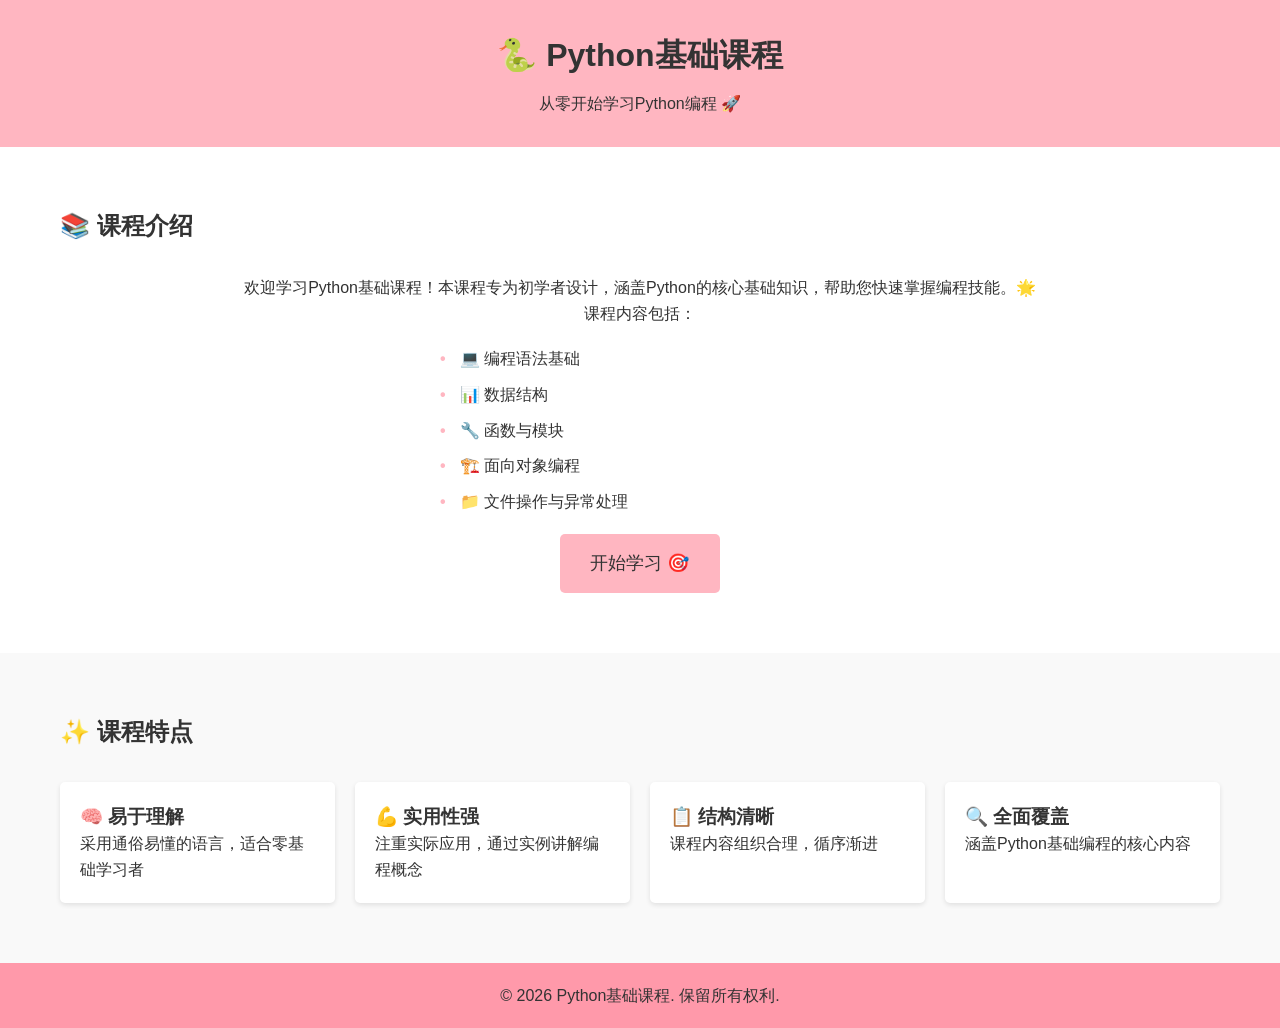
<file: index.html>
<!DOCTYPE html>
<html lang="zh-CN">
<head>
    <meta charset="UTF-8">
    <meta name="viewport" content="width=device-width, initial-scale=1.0">
    <title>Python基础课程</title>
    <link rel="stylesheet" href="style.css">
</head>
<body>
    <header>
        <div class="container">
            <h1>🐍 Python基础课程</h1>
            <p>从零开始学习Python编程 🚀</p>
        </div>
    </header>
    
    <section id="course-intro">
        <div class="container">
            <h2>📚 课程介绍</h2>
            <div class="course-content">
                <p>欢迎学习Python基础课程！本课程专为初学者设计，涵盖Python的核心基础知识，帮助您快速掌握编程技能。🌟</p>
                <p>课程内容包括：</p>
                <ul>
                    <li>💻 编程语法基础</li>
                    <li>📊 数据结构</li>
                    <li>🔧 函数与模块</li>
                    <li>🏗️ 面向对象编程</li>
                    <li>📁 文件操作与异常处理</li>
                </ul>
                <a href="python-course.html" class="course-button">开始学习 🎯</a>
            </div>
        </div>
    </section>
    
    <section id="course-features">
        <div class="container">
            <h2>✨ 课程特点</h2>
            <div class="skills-grid">
                <div class="skill-item">
                    <h3>🧠 易于理解</h3>
                    <p>采用通俗易懂的语言，适合零基础学习者</p>
                </div>
                <div class="skill-item">
                    <h3>💪 实用性强</h3>
                    <p>注重实际应用，通过实例讲解编程概念</p>
                </div>
                <div class="skill-item">
                    <h3>📋 结构清晰</h3>
                    <p>课程内容组织合理，循序渐进</p>
                </div>
                <div class="skill-item">
                    <h3>🔍 全面覆盖</h3>
                    <p>涵盖Python基础编程的核心内容</p>
                </div>
            </div>
        </div>
    </section>
    
    <footer>
        <div class="container">
            <p>&copy; 2026 Python基础课程. 保留所有权利.</p>
        </div>
    </footer>
</body>
</html>
</file>
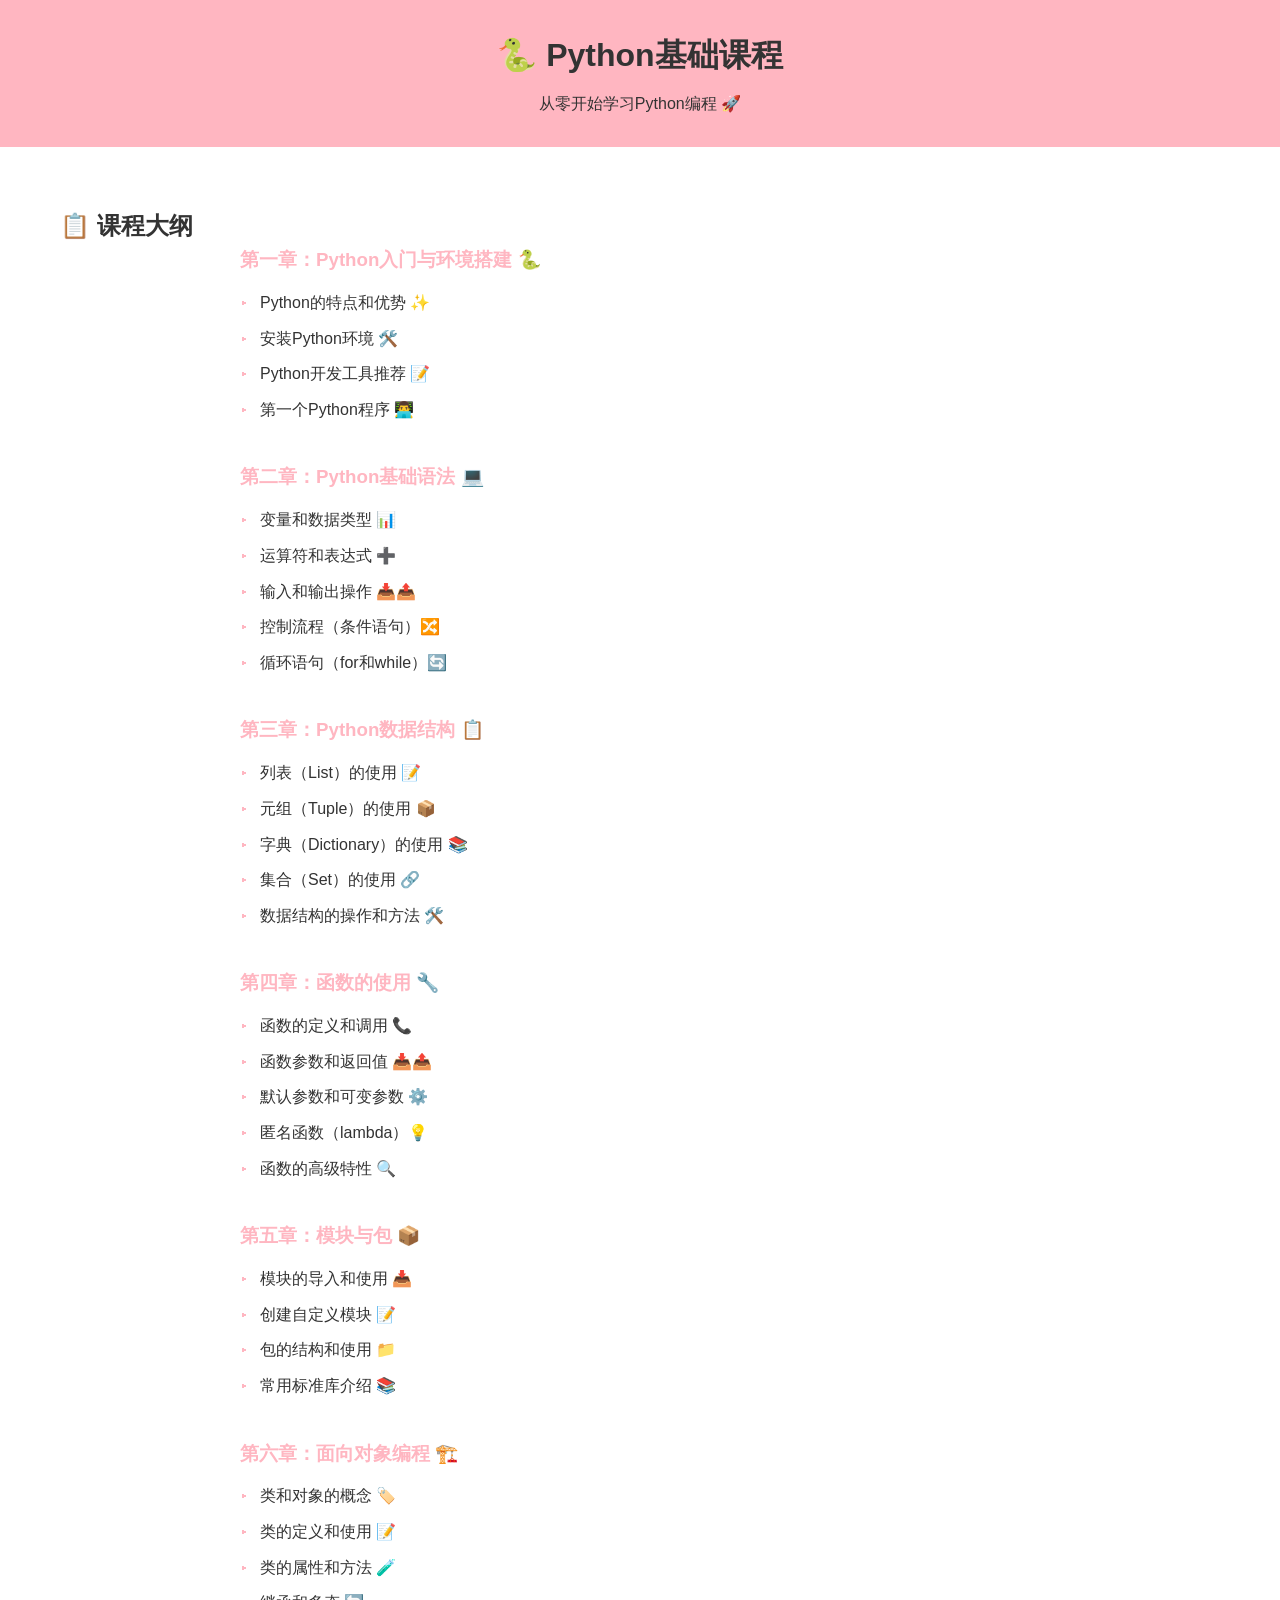
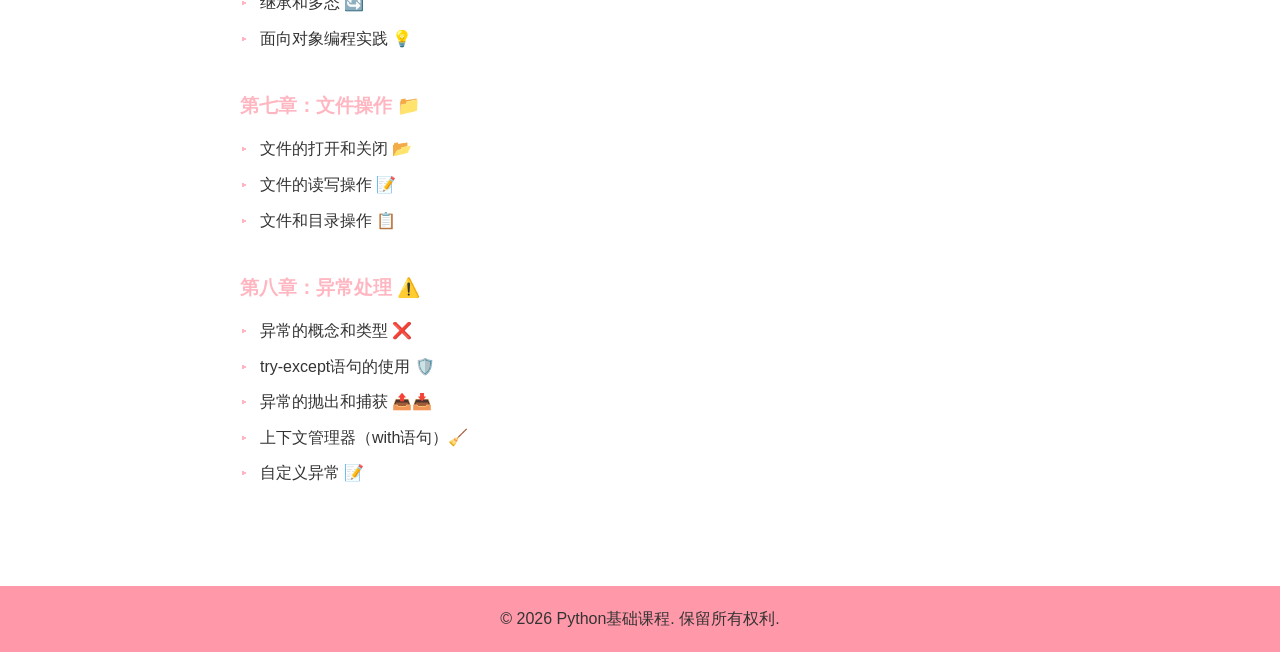
<file: python-course.html>
<!DOCTYPE html>
<html lang="zh-CN">
<head>
    <meta charset="UTF-8">
    <meta name="viewport" content="width=device-width, initial-scale=1.0">
    <title>Python基础课程</title>
    <link rel="stylesheet" href="style.css">
    <style>
        #course-outline {
            background-color: #fff;
        }
        
        .outline-content {
            max-width: 800px;
            margin: 0 auto;
        }
        
        .section {
            margin-bottom: 40px;
        }
        
        .section h3 {
            margin-bottom: 15px;
            color: #ffb6c1;
        }
        
        .section ul {
            list-style: none;
            padding-left: 20px;
        }
        
        .section li {
            margin-bottom: 10px;
            position: relative;
        }
        
        .section li::before {
            content: "▸";
            position: absolute;
            left: -20px;
            color: #ffb6c1;
        }
        
        .back-link {
            display: inline-block;
            margin: 20px 0;
            color: #333;
            text-decoration: none;
        }
        
        .back-link:hover {
            text-decoration: underline;
        }
    </style>
</head>
<body>
    <header>
        <div class="container">
            <h1>🐍 Python基础课程</h1>
            <p>从零开始学习Python编程 🚀</p>
        </div>
    </header>
    
    <section id="course-outline">
        <div class="container">
            <h2>📋 课程大纲</h2>
            <div class="outline-content">

                
                <div class="section">
                    <h3><a href="unit1.html" style="text-decoration: none; color: #ffb6c1;">第一章：Python入门与环境搭建 🐍</a></h3>
                    <ul>
                        <li><a href="unit1.html#features" style="text-decoration: none; color: #333;">Python的特点和优势 ✨</a></li>
                        <li><a href="unit1.html#installation" style="text-decoration: none; color: #333;">安装Python环境 🛠️</a></li>
                        <li><a href="unit1.html#tools" style="text-decoration: none; color: #333;">Python开发工具推荐 📝</a></li>
                        <li><a href="unit1.html#first-program" style="text-decoration: none; color: #333;">第一个Python程序 👨‍💻</a></li>
                    </ul>
                </div>
                
                <div class="section">
                    <h3>第二章：Python基础语法 💻</h3>
                    <ul>
                        <li>变量和数据类型 📊</li>
                        <li>运算符和表达式 ➕</li>
                        <li>输入和输出操作 📥📤</li>
                        <li>控制流程（条件语句）🔀</li>
                        <li>循环语句（for和while）🔄</li>
                    </ul>
                </div>
                
                <div class="section">
                    <h3>第三章：Python数据结构 📋</h3>
                    <ul>
                        <li>列表（List）的使用 📝</li>
                        <li>元组（Tuple）的使用 📦</li>
                        <li>字典（Dictionary）的使用 📚</li>
                        <li>集合（Set）的使用 🔗</li>
                        <li>数据结构的操作和方法 🛠️</li>
                    </ul>
                </div>
                
                <div class="section">
                    <h3>第四章：函数的使用 🔧</h3>
                    <ul>
                        <li>函数的定义和调用 📞</li>
                        <li>函数参数和返回值 📥📤</li>
                        <li>默认参数和可变参数 ⚙️</li>
                        <li>匿名函数（lambda）💡</li>
                        <li>函数的高级特性 🔍</li>
                    </ul>
                </div>
                
                <div class="section">
                    <h3>第五章：模块与包 📦</h3>
                    <ul>
                        <li>模块的导入和使用 📥</li>
                        <li>创建自定义模块 📝</li>
                        <li>包的结构和使用 📁</li>
                        <li>常用标准库介绍 📚</li>
                    </ul>
                </div>
                
                <div class="section">
                    <h3>第六章：面向对象编程 🏗️</h3>
                    <ul>
                        <li>类和对象的概念 🏷️</li>
                        <li>类的定义和使用 📝</li>
                        <li>类的属性和方法 🧪</li>
                        <li>继承和多态 🔄</li>
                        <li>面向对象编程实践 💡</li>
                    </ul>
                </div>
                
                <div class="section">
                    <h3>第七章：文件操作 📁</h3>
                    <ul>
                        <li>文件的打开和关闭 📂</li>
                        <li>文件的读写操作 📝</li>
                        <li>文件和目录操作 📋</li>
                    </ul>
                </div>
                
                <div class="section">
                    <h3>第八章：异常处理 ⚠️</h3>
                    <ul>
                        <li>异常的概念和类型 ❌</li>
                        <li>try-except语句的使用 🛡️</li>
                        <li>异常的抛出和捕获 📤📥</li>
                        <li>上下文管理器（with语句）🧹</li>
                        <li>自定义异常 📝</li>
                    </ul>
                </div>
            </div>
        </div>
    </section>
    
    <footer>
        <div class="container">
            <p>&copy; 2026 Python基础课程. 保留所有权利.</p>
        </div>
    </footer>
</body>
</html>
</file>
<file: style.css>
* {
    margin: 0;
    padding: 0;
    box-sizing: border-box;
}

body {
    font-family: Arial, sans-serif;
    line-height: 1.6;
    color: #333;
    background-color: #f4f4f4;
}

.container {
    max-width: 1200px;
    margin: 0 auto;
    padding: 0 20px;
}

header {
    background-color: #ffb6c1;
    color: #333;
    padding: 30px 0;
    text-align: center;
}

header h1 {
    margin-bottom: 10px;
}

section {
    padding: 60px 0;
}

#about {
    background-color: #fff;
}

.about-content {
    display: flex;
    align-items: center;
    gap: 30px;
}

.about-content img {
    width: 200px;
    height: 200px;
    border-radius: 50%;
    object-fit: cover;
}

.about-text {
    flex: 1;
}

.about-text ul {
    list-style: none;
    margin-top: 10px;
}

.about-text li {
    margin-bottom: 5px;
    padding-left: 20px;
    position: relative;
}

.about-text li::before {
    content: "•";
    position: absolute;
    left: 0;
    color: #ffb6c1;
    font-weight: bold;
}

#skills {
    background-color: #f9f9f9;
}

.skills-grid {
    display: grid;
    grid-template-columns: repeat(auto-fit, minmax(250px, 1fr));
    gap: 20px;
    margin-top: 30px;
}

.skill-item {
    background-color: #fff;
    padding: 20px;
    border-radius: 5px;
    box-shadow: 0 2px 5px rgba(0,0,0,0.1);
}

#projects {
    background-color: #fff;
}

.projects-grid {
    display: grid;
    grid-template-columns: repeat(auto-fit, minmax(300px, 1fr));
    gap: 30px;
    margin-top: 30px;
}

.project-item {
    background-color: #f9f9f9;
    padding: 20px;
    border-radius: 5px;
    box-shadow: 0 2px 5px rgba(0,0,0,0.1);
}

.project-item img {
    width: 100%;
    height: 200px;
    object-fit: cover;
    border-radius: 5px;
    margin-bottom: 15px;
}

#python-course {
    background-color: #f9f9f9;
}

#course-intro {
    background-color: #fff;
}

#course-features {
    background-color: #f9f9f9;
}

.course-content {
    text-align: center;
    margin-top: 30px;
}

.course-content ul {
    list-style: none;
    margin: 20px auto;
    max-width: 400px;
    text-align: left;
}

.course-content li {
    margin-bottom: 10px;
    padding-left: 20px;
    position: relative;
}

.course-content li::before {
    content: "•";
    position: absolute;
    left: 0;
    color: #ffb6c1;
    font-weight: bold;
}

.course-button {
    display: inline-block;
    background-color: #ffb6c1;
    color: #333;
    padding: 15px 30px;
    text-decoration: none;
    border-radius: 5px;
    font-size: 18px;
    transition: background-color 0.3s;
}

.course-button:hover {
    background-color: #ff99aa;
}

#contact {
    background-color: #ffb6c1;
    color: #333;
    text-align: center;
}

.contact-info {
    margin-top: 20px;
}



footer {
    background-color: #ff99aa;
    color: #333;
    text-align: center;
    padding: 20px 0;
}

@media (max-width: 768px) {
    .about-content {
        flex-direction: column;
        text-align: center;
    }
    
    .about-content img {
        margin-bottom: 20px;
    }
}
</file>
